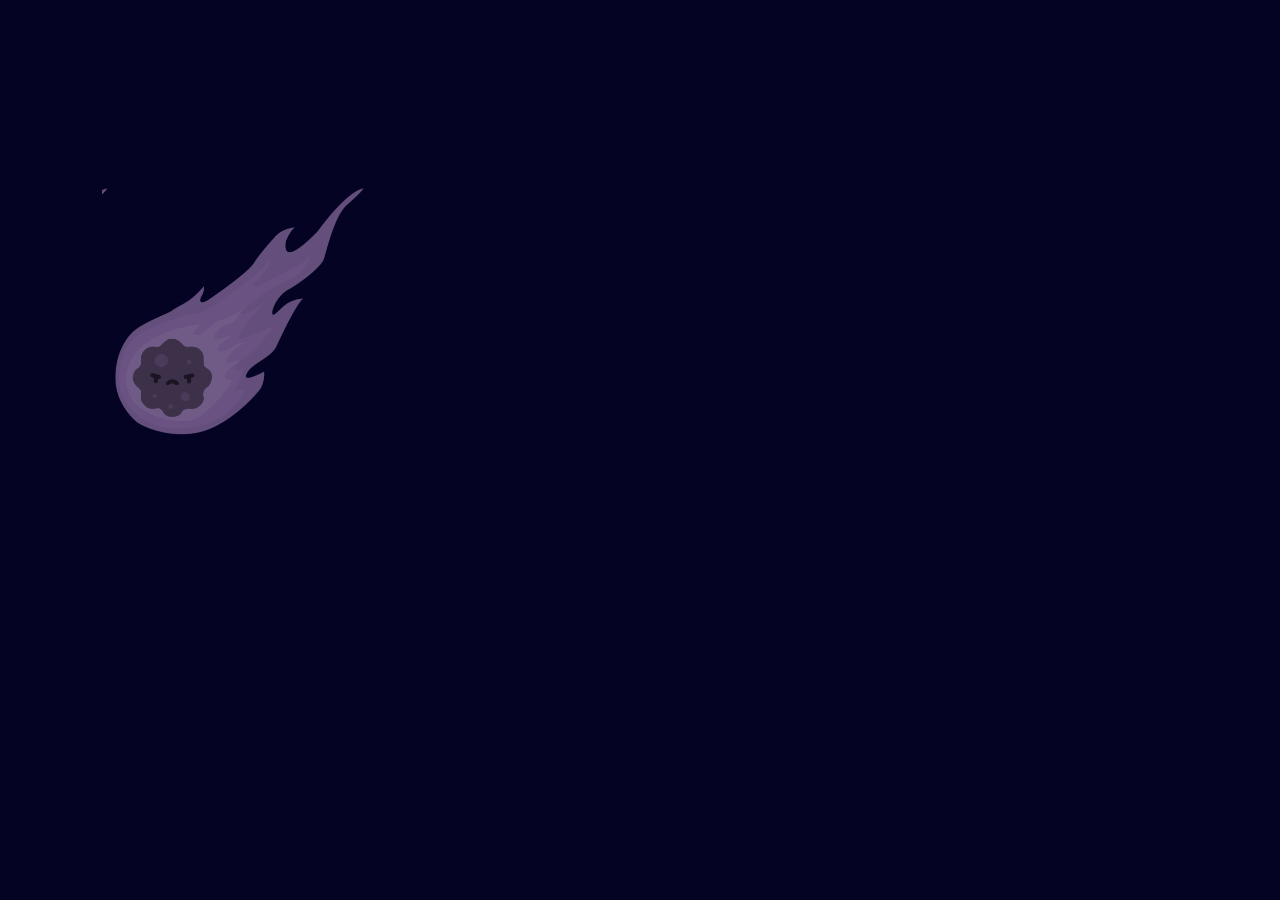
<file: spritesheet.html>
<!DOCTYPE html>
<html lang="en">
<head>
    <meta charset="UTF-8">
    <meta name="viewport" content="width=device-width, initial-scale=1.0">
    <link rel="stylesheet" href="./css/styles.css">
    <link rel="icon" href="./img/favicon/sit_favicon.svg" type="image/x-icon">
    <title>Polaris</title>
</head>
<body>

    <div class="animationVillain"></div>

    <script src="https://cdn.jsdelivr.net/npm/gsap@3.12.5/dist/gsap.min.js"></script>
    <script src="https://cdn.jsdelivr.net/npm/gsap@3.12.5/dist/gsap.min.js"></script>
    <script src="./script/script.js"></script>
</body>
</html>
</file>
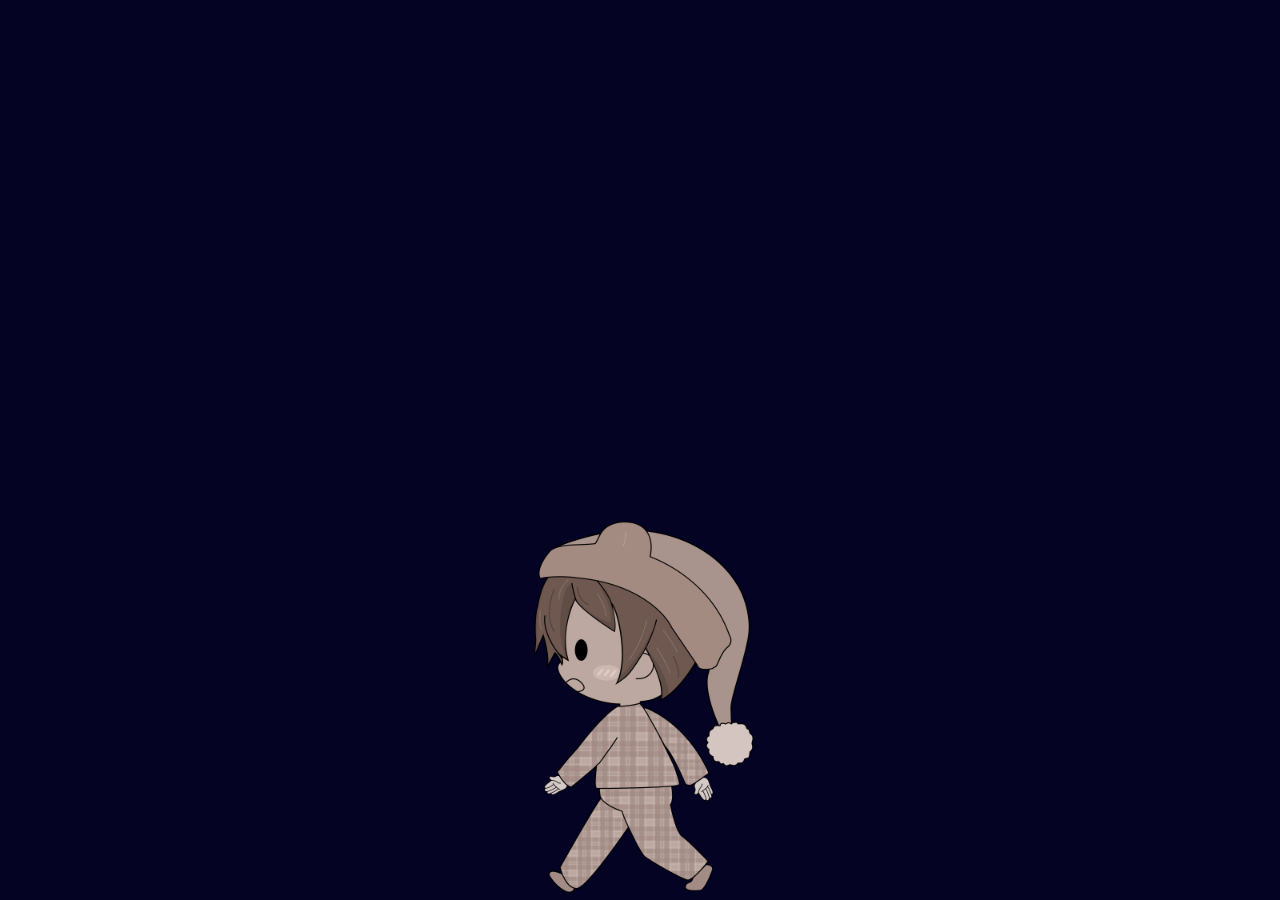
<file: spritesheet_perso.html>
<!DOCTYPE html>
<html lang="en">
<head>
    <meta charset="UTF-8">
    <meta name="viewport" content="width=device-width, initial-scale=1.0">
    <link rel="stylesheet" href="./css/styles.css">
    <link rel="icon" href="./img/favicon/sit_favicon.svg" type="image/x-icon">
    <title>Polaris</title>
</head>
<body>
    <div class="animationmarche"></div>

    <script src="https://cdn.jsdelivr.net/npm/gsap@3.12.5/dist/gsap.min.js"></script>
    <script src="./script/script.js"></script>
</body>
</html>
</file>
<file: css/styles.css>
/*style généraux*/
ul.technique-gsap{
    display: inline-block;
    position: absolute;
    background: rgba(0,0,0,0.3);
    color: white;
    font-size: 10px;
    font-family: monospace;
    font-weight: 400;
    width: auto;
    display: inline-block;
    padding: 10px 20px 12px 20px;
    margin: 0;
    max-width: 300px;
    z-index: 1000;
    top: 0;
    left: 0;
}

ul.technique-gsap li{
    margin: 5px 0;
}


:root{
    --white: #FFFFFF;
    --brown: #BCA8A1;
    --pastel_blue: #8A90AA;
    --lightBlue: #54719B;
    --blue: #2B3A61;
    --purple: #3D314A;
    --darkBlue: #1A1423;
    --darkBlue: #040323;
}

@font-face {
    font-family: "display";
    src: url(../assets/font/Delius_Unicase/DeliusUnicase-Bold.ttf) format("truetype");
}

@font-face {
    font-family: "storyline";
    src: url(../assets/font/Chilanka/Chilanka-Regular.ttf) format("truetype");
}

/*header*/
.introduction{
    position: relative;
    width: 100vw;
    height: 100vh;
    background-image: url(../img/img_arriere_plan/chapitre_01_etoile.jpg);
    background-position: center;
    background-repeat: no-repeat;
    background-size: cover;
}

.introScroll{
    position: relative;
    left: 45%;
    right: 45%;
    top: 60%;
    color: var(--white);
    font-family: "display";
    
}

.paragraphe{
    font-family: "storyline";
    font-size: 1vw;
    color: var(--pastel_blue);
    transform: translateY(8vw) translateX(18vw);
    text-align: justify;
    width: 55vw;
    
}


body{
    overflow: scroll;
    background-color: var(--darkBlue);
}


/*footer*/
.credits{
    position: relative;
    bottom: 0;
    margin: 0;
    padding: 2vh;
    font-family: storyline;
    color: var(--white);
    text-align: center;
    background-color: var(--darkBlue);
    font-size: 1vw;
    color: var(--pastel_blue);
}

/*font*/
h1{
    color: var(--pastel_blue);
    position: absolute;
    left: 15%;
    right: 15%;
    font-size: 2.5vw;
    font-family: "display";
}

/*spritesheet - marche Polaris*/
.animationmarche{
    position: absolute;
    bottom: 0vh;
    left: 35vw;
    width: 400px;
    height: 400px;
    background-size: cover;
    background-repeat: no-repeat;
    background-image: url(../img/img_personnages/spritesheet/marche_spritesheet/marche.png);
    animation-name: marche;
    animation-duration: 3s;
    animation-iteration-count: infinite;
    animation-timing-function: steps(5);
    animation-play-state: paused;
    z-index: 1;
    
}

@keyframes marche{
    from {background-position: 0 0;}
    to {background-position: 0 -2000px;}
}

body.is-scrolling .animationmarche {
    animation-play-state: running;
}

/*chapitre*/
.chapitre{
    position: relative;
    width: 100vw;
    height: 100vh;
    margin: 0;
}

.poisson{
    position: absolute;
    bottom: 0;
    width: 20vw;
    z-index: -1;
    left: 80vw;
    bottom: 5vh;
}

.chien{
    position: absolute;
    width: 20vw;
    z-index: -1;
    bottom: 30vh;
    left: 70vw;
    transform: rotate(10deg);
}

.draco{
    position: absolute;
    width: 20vw;
    z-index: -1;
    bottom: 0;
    left: 60vw;

}

.orion{
    position: absolute;
    width: 15vw;
    z-index: -1;
    bottom: 25vh;
    left: 50vw;
}

.perseus{
    position: absolute;
    width: 15vw;
    z-index: -1;
    bottom: 10vh;
    left: 15vw;

}

.major{
    position: absolute;
    width: 15vw;
    z-index: -1;
    bottom: 0;
    left: 0;
}

.constellation{
    opacity: 0;
    
}

.constellation_inverse{
    opacity: 0;
    
}
/*-------------------------------------------chapitre 1------------------------------------------------*/
.lit_complet{
    position: absolute;
    width: 50vw;
    bottom: -10vh;
    left: 25vw;
   
}

.lune{
    position: absolute;
    width: 20vw;
}

.dort{
    position: absolute;
    width: 25vw;
    bottom: 5vh;
    left: 33vw;
    z-index: 1;
   
}

#chap1{
    background-image: url(../img/img_arriere_plan/chapitre_01.jpg);
    background-position: center;
    background-repeat: no-repeat;
    background-size: cover;
    z-index: 0;
}

#texteChap1{
    position: absolute;
    margin-left: 20vw;
    margin-right: 20vw;
    left: 5vw;
    
}

/*-------------------------------------------chapitre 2------------------------------------------------*/

#chap2{
    position: relative;
    background-image: url(../img/img_arriere_plan/chapitre_02.jpg);
    background-position: center;
    background-repeat: no-repeat;
    background-size: cover;
}

.lit_complet{
    position: absolute;
    width: 50vw;
    bottom: -10vh;
    left: 25vw;
}

.assisLit{
    position: absolute;
    width: 25vw;
    bottom: 10vh;
    left: 37vw;
    z-index: 1;
    
}

.star_chap2{
    position: absolute;
    width: 10vw;
    left: 70vw;
    bottom: 60vh;
    
}

svg{
    position: absolute;
    fill: none;
    stroke: none;
    left: 20vw;
    bottom: -5vh;
    
}

/*-------------------------------------------chapitre 3------------------------------------------------*/

#chap3{
    background-image: url(../img/img_arriere_plan/chapitre_03_bleu.png);
    background-position: center;
    background-repeat: no-repeat;
    background-size: cover;
}

.nuageDroit{
    position: absolute;
    top: -10vh;
    left: 50vw;
    
}

.nuageGauche{
    position: absolute;
    top: 0vh;
    right: 50vw;
    
}

.debout{
    position: absolute;
    width: 20vw;
    bottom: 0;
    left: 10vw;
    
}

.star_avance{
    position: absolute;
    width: 10vw;
    left: 25vw;
    bottom: 30vh;
    
}

.lit_complet_chap3{
    position: absolute;
    width: 50vw;
    bottom: -10vh;
    left: 25vw;
    
}


/*-------------------------------------------chapitre 4------------------------------------------------*/
.tombe{
    position: absolute;
    width: 20vw;
    left: 45vw;
    top: 0;
    z-index: 1;
    
}

.star_lead{
    position: absolute;
    width: 10vw;
    left: 70vw;
    top: 0;
    
}

#chap4{
    background-image: url(../img/img_arriere_plan/chapitre_04.jpg);
    background-position: center;
    background-repeat: no-repeat;
    background-size: cover;
}

.roche{
    position: absolute;
    left: 40vw;
    bottom: -5vh;
    width: 20vw;
}

.atterir{
    position: absolute;
    width: 20vw;
    left: 41vw;
    bottom: 20vh;
    opacity: 0;
    
}

/*-------------------------------------------chapitre 5------------------------------------------------*/

#chap5{
    background-image: url(../img/img_arriere_plan/chapitre_04.jpg);
    background-position: center;
    background-repeat: no-repeat;
    background-size: cover;
}


.star_pyupyu{
    position: absolute;
    width: 10vw;
    left: 53vw;
    bottom: 30vh;
    
}

.roche_marche{
    position: absolute;
    left: 75vw;
    bottom: -5vh;
    width: 20vw;
}

.villain_appear{
    position: absolute;
    width: 20vw;
    left: 5vw;
    bottom: 30vh;
    opacity: 0;
    
}

.animationmarche_chap5{
    position: absolute;
    bottom: 0;
    left: 60vw;
    width: 400px;
    height: 400px;
    background-size: cover;
    background-repeat: no-repeat;
    background-image: url(../img/img_personnages/spritesheet/marche_spritesheet/marche.png);
    animation-name: marcheChap5;
    animation-duration: 3s;
    animation-iteration-count: infinite;
    animation-timing-function: steps(5);
    animation-play-state: paused;
    z-index: 1;
    
}

@keyframes marcheChap5{
    from {background-position: 0 0;}
    to {background-position: 0 -2000px;}
}

body.is-scrolling .animationmarche_chap5 {
    animation-play-state: running;
}

/*-------------------------------------------chapitre 6------------------------------------------------*/

#chap6{
    background-image: url(../img/img_arriere_plan/chapitre_06.jpg);
    background-position: center;
    background-repeat: no-repeat;
    background-size: cover;
}

.peurDebut{
    position: absolute;
    width: 20vw;
    left: 55vw;
    bottom: 0;
    opacity: 1;
    
}

.peurMiddle{
    position: absolute;
    width: 20vw;
    left: 55vw;
    bottom: 0;
    opacity: 0;
    

}

.peurFin{
    position: absolute;
    width: 20vw;
    left: 55vw;
    bottom: 0;
    opacity: 0;
    

}

.star_peur{
    position: absolute;
    width: 10vw;
    left: 70vw;
    bottom: 30vh;
    
}

h2{
    font-size: 3vw;
    color: var(--white);
    font-family: display;
}

.mot_audace{
    position: absolute;
    top: 20vh;
    left: 45vw;
    transform: rotate(-20deg);
    opacity: 0;
    
}

.mot_courage{
    position: absolute;
    top: 15vh;
    left: 65vw;
    transform: rotate(20deg);
    opacity: 0;
    
}

.mot_determination{
    position: absolute;
    top: 30vh;
    left: 45vw;
    transform: rotate(-10deg);
    opacity: 0;
    
}

/*animation villain*/
.animationVillain{
    position: absolute;
    top: 20vh;
    left: 8vw;
    width: 21vw;
    height: 20vw;
    background-size: cover;
    background-repeat: no-repeat;
    background-image: url(../img/img_elements_visuels/spritesheet_meteorite.png);
    background-position: center;
    animation-name: villain;
    animation-duration: 6s;
    animation-iteration-count: infinite;
    animation-timing-function: steps(5);
    animation-play-state: paused;
}

@keyframes villain{
    from {background-position: 0 0;}
    to {background-position: -64850px 5;}
}

body.is-scrolling .animationVillain {
    animation-play-state: running;
}


/*-------------------------------------------chapitre 7------------------------------------------------*/

#chap7{
    background-image: url(../img/img_arriere_plan/chapitre_07.jpg);
    background-position: center;
    background-repeat: no-repeat;
    background-size: cover;
}

.joieDebut{
    position: absolute;
    width: 20vw;
    left: 55vw;
    bottom: 0vh;
    opacity: 0;
    
}

.joieFin{
    position: absolute;
    width: 20vw;
    left: 55vw;
    bottom: 0vh; 
    opacity: 0;
    
}

.star_ours{
    position: absolute;
    width: 10vw;
    left: 70vw;
    bottom: 30vh;
    
}

.grand_ours{
    position: absolute;
    width: 15vw;
    left: 70vw;
    bottom: 35vh;
    opacity: 0;
    
}

.choque{
    position: absolute;
    width: 20vw;
    left: 55vw;
    bottom: 0;
    opacity: 0;
    
}

/*-------------------------------------------chapitre 8------------------------------------------------*/

#chap8{
    background-image: url(../img/img_arriere_plan/chapitre_08.jpg);
    background-position: center;
    background-repeat: no-repeat;
    background-size: cover;
}

#texteChap8{
    position: absolute;
    margin-left: 20vw;
    margin-right: 20vw;
    
}

.assisLit_reveille{
    position: absolute;
    width: 25vw;
    bottom: 10vh;
    left: 37vw;
    z-index: 1;
    opacity: 0;
    
}

.dort_reveille{
    position: absolute;
    width: 25vw;
    bottom: 5vh;
    left: 33vw;
    z-index: 1;
    
}

/*---------------------------------histoire texte-------------------------------------------------------*/
.histoire{
    position: absolute;
    color: var(--pastel_blue);
    font-size: 1.5vw;
    font-family: storyline;
    margin-left: 10vw;
    margin-right: 10vw;
    top: 5vh;
    text-align: justify;
    z-index: 1;
    
}

/*-------------------------------------------------------respnsive_media_queries---------------------------------------------------------------------------------------------------*/
@media screen and (min-width: 1983px ){
    .numeroChapitre{
        bottom: 6vh;
    }
}

@media screen and (max-width: 1000px ){
    .lit_complet{
        bottom: 0;
    }

    .dort{
        position: absolute;
        width: 25vw;
        bottom: 8vh;
        left: 33vw;
        z-index: 1;
    }

    .lit_complet_chap3{
        position: absolute;
        width: 50vw;
        bottom: -5vh;
        left: 25vw;
    }

    .roche{
        position: absolute;
        left: 40vw;
        bottom: 7vh;
        width: 20vw;
    }

    .animationmarche_chap5{
        position: absolute;
        bottom: -8vh;
        left: 50vw;
        transform: scale(0.6);
    }

    .dort_reveille{
        bottom: 8vh;
    }
}

@media screen and (max-width: 500px ){
    .lit_complet{
        bottom: 0;
    }

    .dort{
        position: absolute;
        width: 25vw;
        bottom: 6vh;
        left: 33vw;
        z-index: 1;
    }

    .lit_complet_chap3{
        position: absolute;
        width: 50vw;
        bottom: -5vh;
        left: 25vw;
    }

    .animationmarche{
        position: absolute;
        bottom: -15vh;
        left: -9vw;
        transform: scale(0.4);
    }

    .roche{
        position: absolute;
        left: 40vw;
        bottom: 12vh;
        width: 20vw;
    }

    .roche_marche{
        position: absolute;
        left: 75vw;
        bottom: 0vh;

    }

    .assisLit{
        bottom: 7vh;
    }

    .animationmarche_chap5{
        position: absolute;
        bottom: -15vh;
        left: 25vw;
        transform: scale(0.4);
    }

    .dort_reveille{
        bottom: 5vh;
    }

    .assisLit_reveille{
        bottom: 6vh;
    }

    .animationVillain{
        transform: scale(0.6);
        left: -20vw;
    }

    .mot_audace{
        top: 80vh;
    }
    
    .mot_courage{
        top: 80vh;
    }
    
    .mot_determination{
        top: 75vh;
    }
}

.lune_svg{
    position: absolute;
    width: 15vw;
    bottom: -30vh;
    left: 0;
    
    
  }

  #path_etoile{
    fill: transparent;
  }

  #path_etoile{
    stroke: #8A90AA;
    stroke-width: 10px;
  }


.numeroChapitre{
    z-index: 1;
    position: absolute;
    font-size: 2vw;
    bottom: -1vh;
    left: 7vw;
    font-family: storyline;
    color: var(--pastel_blue);
    
}

/*morphing*/
.morphing{
    transform: translate(-3vw, 10vh) scale(0.2);
    
}

.coeur{
    position: absolute;
    width: 10vw;
    visibility: hidden;
}

.path_etoile{
    position: absolute;
    width: 10vw;
}
</file>
